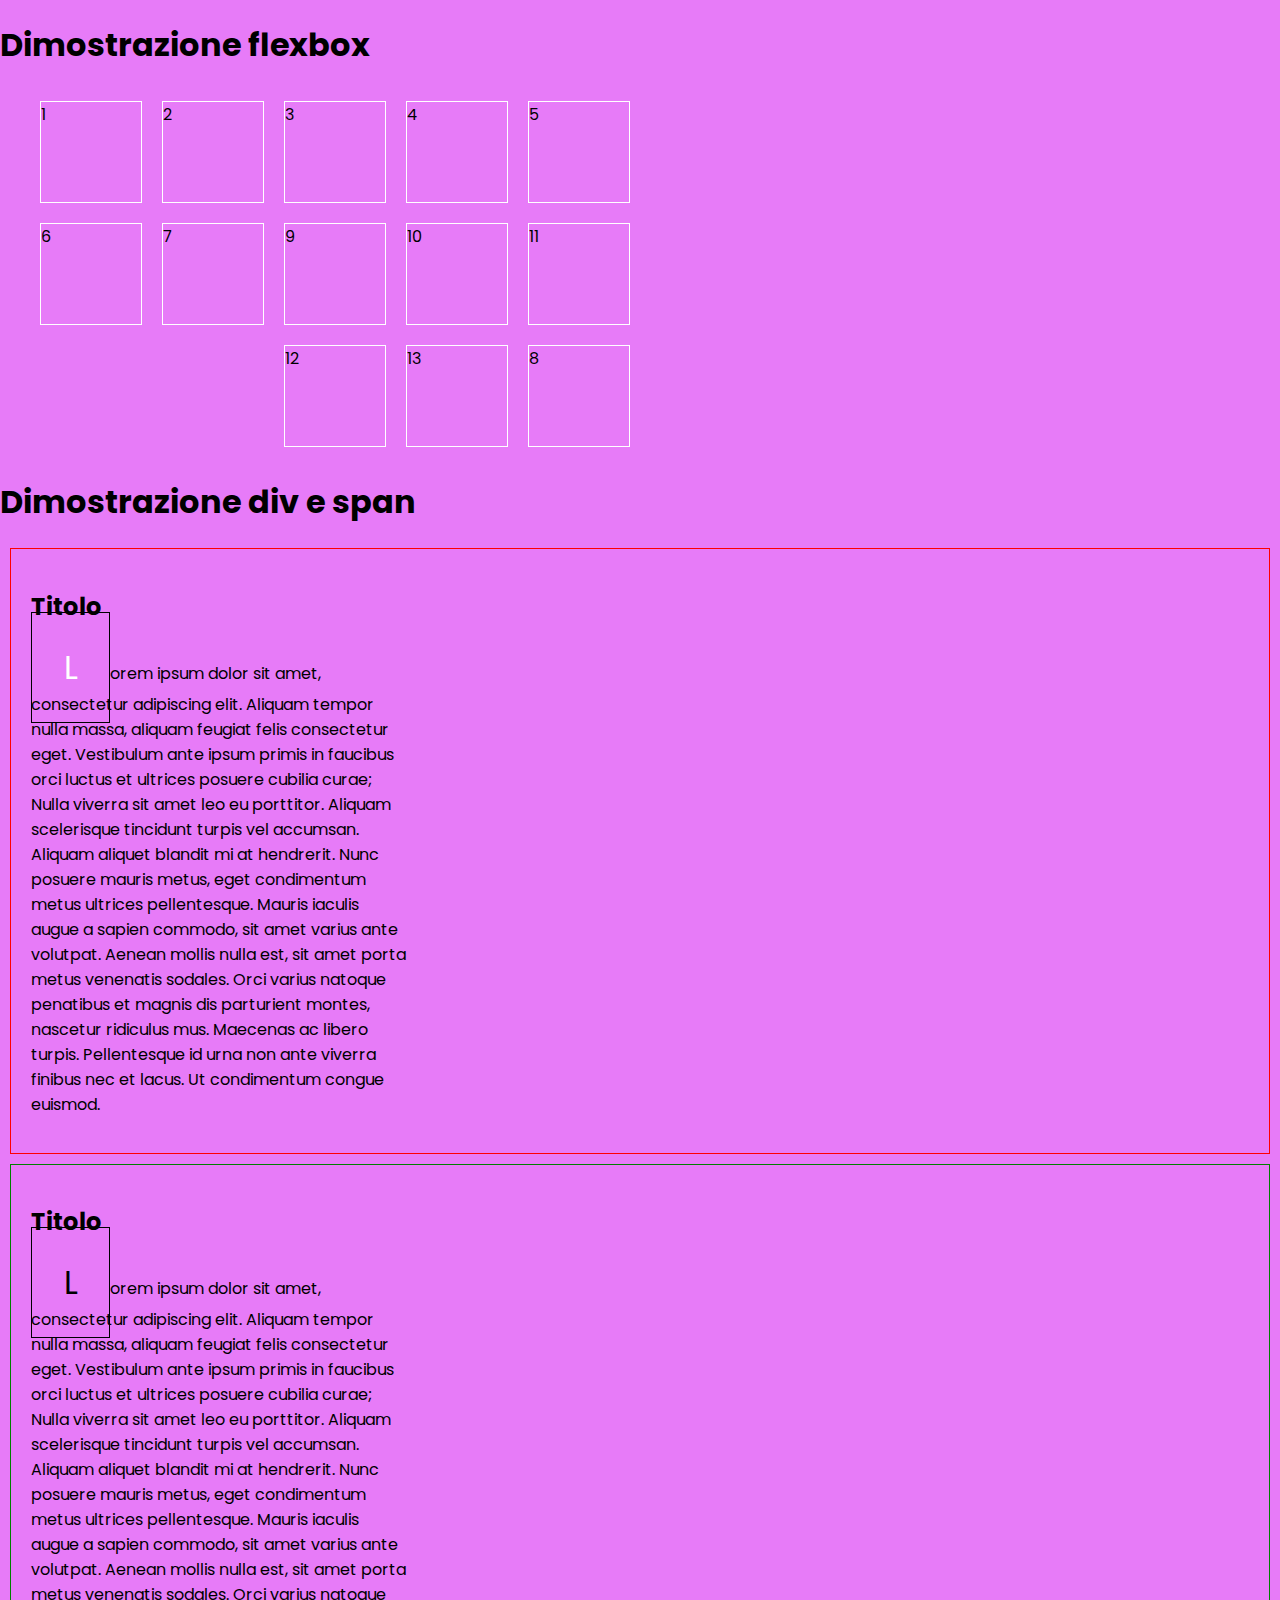
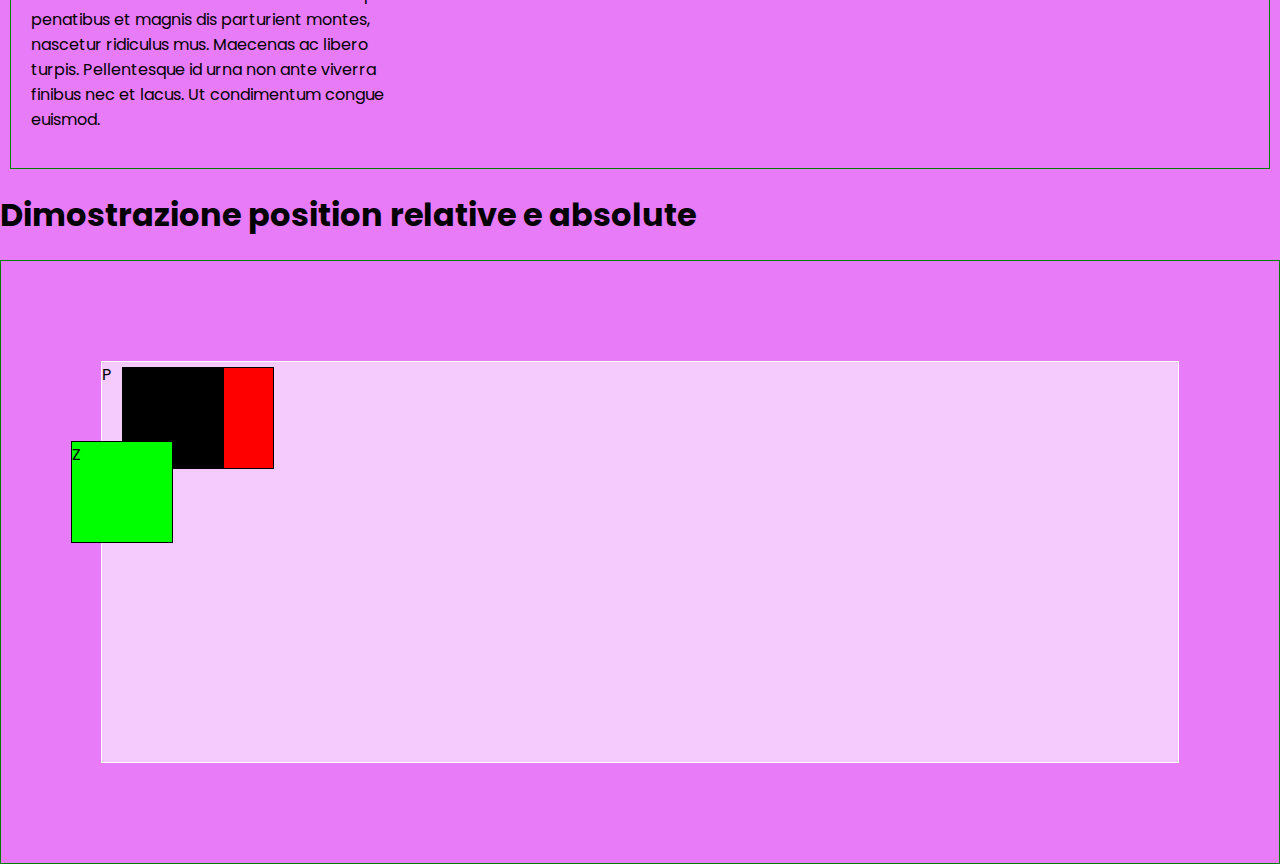
<file: dimostrazione-05/index.html>
<!DOCTYPE html>
<html>
<head>
  <title>Title of the document</title>
  <meta charset="UTF-8">
  <link rel="stylesheet" href="stile.css">  
</head>

<body>
  <div class="dim-flex">
    <h1>Dimostrazione flexbox</h1>
    <div class="nonno">
      <div class="padre padre1">1</div>
      <div class="padre padre2">2</div>
      <div class="padre padre3">3</div>
      <div class="padre padre4">4</div>
      <div class="padre padre5">5</div>
      <div class="padre padre6">6</div>
      <div class="padre padre7">7</div>
      <div class="padre padre8">8</div>
      <div class="padre padre9">9</div>
      <div class="padre padre10">10</div>
      <div class="padre padre11">11</div>
      <div class="padre padre12">12</div>
      <div class="padre padre13">13</div>
    </div>
  </div>
  
  <div class="dim-divspan">
    <h1>Dimostrazione div e span</h1>
    <div>
      <h2>Titolo</h2>
      <p><span class="capolettera capolettera-primo">L</span>orem ipsum dolor sit amet, consectetur adipiscing elit. Aliquam tempor nulla massa, aliquam feugiat felis consectetur eget. Vestibulum ante ipsum primis in faucibus orci luctus et ultrices posuere cubilia curae; Nulla viverra sit amet leo eu porttitor. Aliquam scelerisque tincidunt turpis vel accumsan. Aliquam aliquet blandit mi at hendrerit. Nunc posuere mauris metus, eget condimentum metus ultrices pellentesque. Mauris iaculis augue a sapien commodo, sit amet varius ante volutpat. Aenean mollis nulla est, sit amet porta metus venenatis sodales. Orci varius natoque penatibus et magnis dis parturient montes, nascetur ridiculus mus. Maecenas ac libero turpis. Pellentesque id urna non ante viverra finibus nec et lacus. Ut condimentum congue euismod.</p>
    </div>
    <div>
      <h2>Titolo</h2>
      <p><span class="capolettera capolettera-secondo">L</span>orem ipsum dolor sit amet, consectetur adipiscing elit. Aliquam tempor nulla massa, aliquam feugiat felis consectetur eget. Vestibulum ante ipsum primis in faucibus orci luctus et ultrices posuere cubilia curae; Nulla viverra sit amet leo eu porttitor. Aliquam scelerisque tincidunt turpis vel accumsan. Aliquam aliquet blandit mi at hendrerit. Nunc posuere mauris metus, eget condimentum metus ultrices pellentesque. Mauris iaculis augue a sapien commodo, sit amet varius ante volutpat. Aenean mollis nulla est, sit amet porta metus venenatis sodales. Orci varius natoque penatibus et magnis dis parturient montes, nascetur ridiculus mus. Maecenas ac libero turpis. Pellentesque id urna non ante viverra finibus nec et lacus. Ut condimentum congue euismod.</p>
    </div>
  </div>
  <div class="dim-position">
    <h1>Dimostrazione position relative e absolute</h1>
    <div class="nonno">
      <div class="figlio zio">Z</div>
      <div class="padre">
        P
        <div class="figlio">F</div>
        <div class="figlio figlio2">F</div>
      </div>
    </div>
  </div>
  

</body>

</html>
</file>
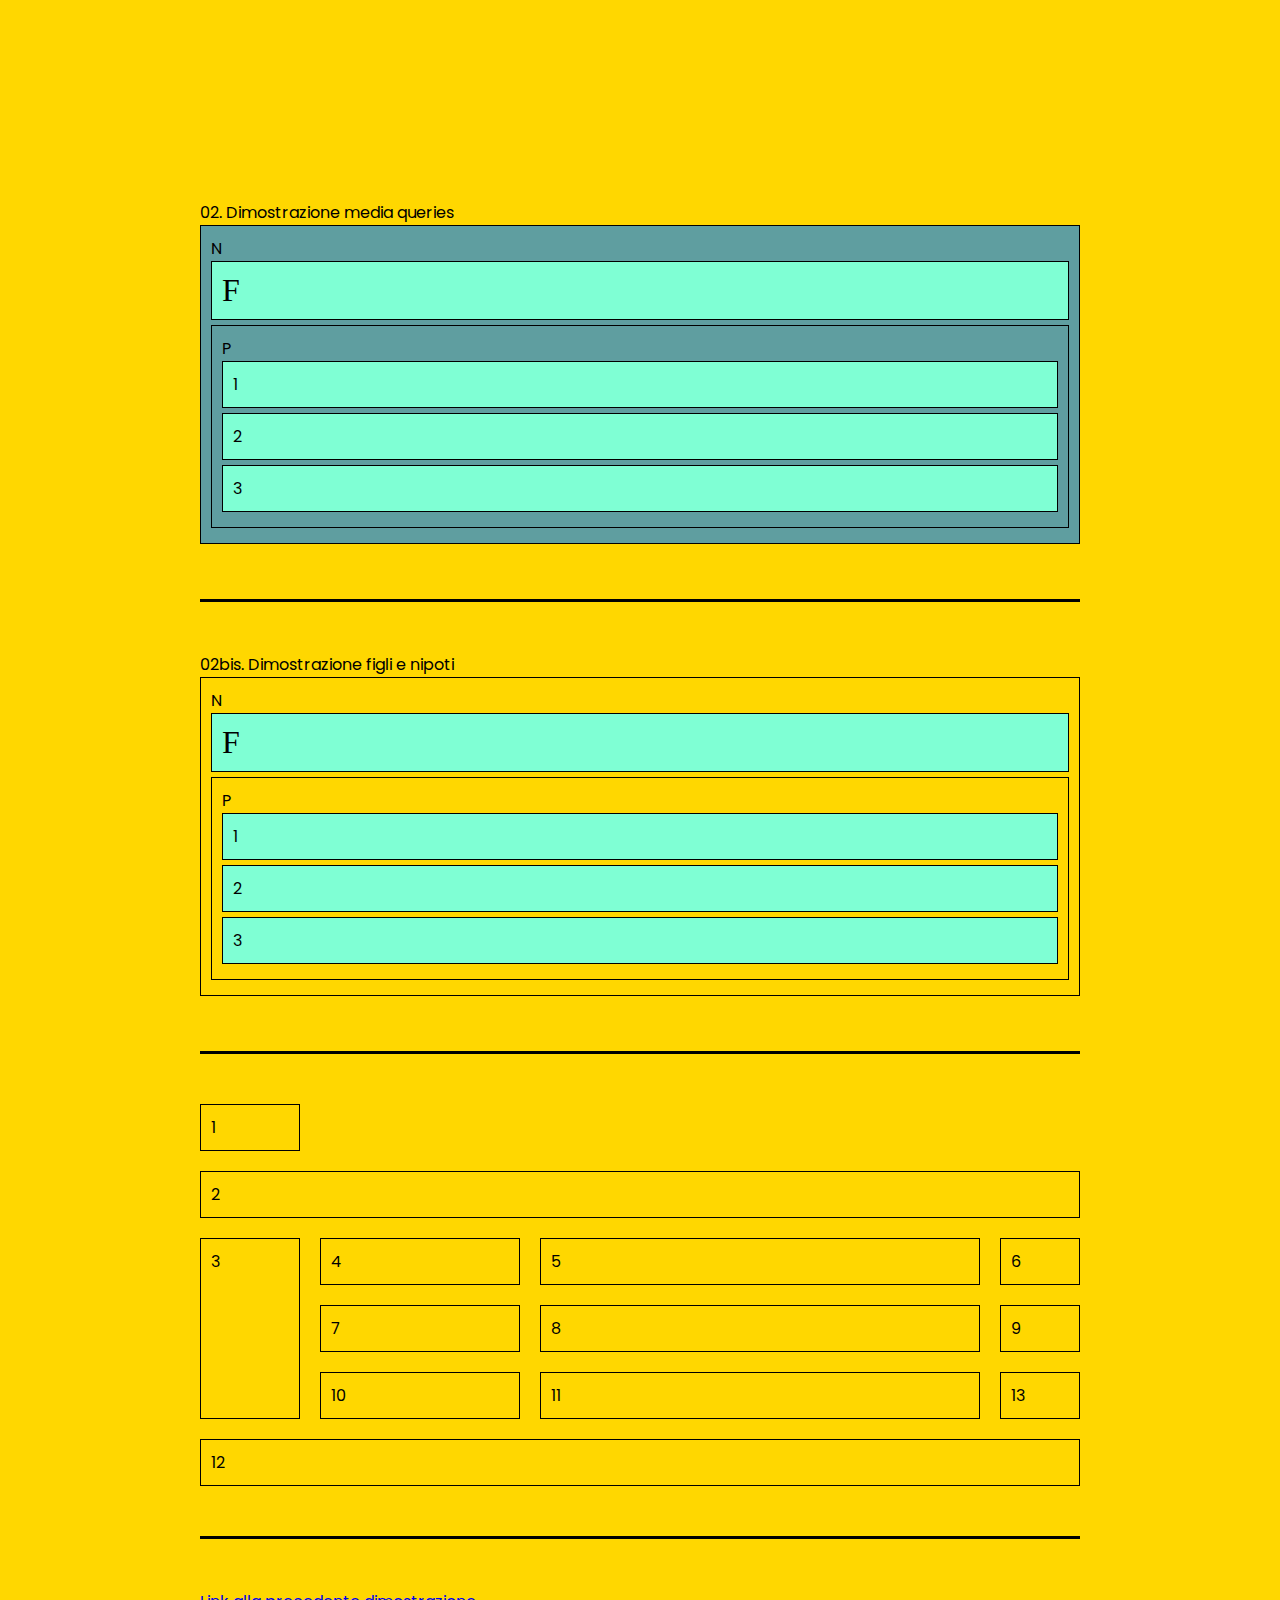
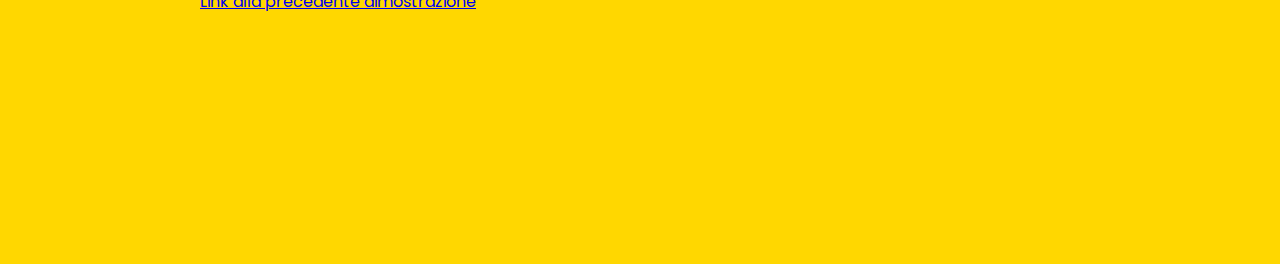
<file: dimostrazione-06/index.html>
<!DOCTYPE html>
<html>
<head>
  <title>Dimo06</title>
  <link rel="stylesheet" href="stile.css">
</head>

<body>
  <div class="sezione sezione02 sezione02bis">
    02. Dimostrazione media queries
    <div class="nonno">N
      <div class="figlia">F</div>      
      <div class="papa">P
        <div class="figlia">1</div>
        <div class="figlia">2</div>
        <div class="figlia">3</div>
      </div>
    </div>  
  </div>
  <div class="sezione sezione02bis">
    02bis. Dimostrazione figli e nipoti
    <div class="nonno">N
      <div class="figlia">F</div>      
      <div class="papa">P
        <div class="figlia">1</div>
        <div class="figlia">2</div>
        <div class="figlia">3</div>
      </div>
    </div>
  </div>  
  <div class="sezione sezione01">
    <div class="grid-container">
      <div class="grid-item grid-item1">1</div>
      <div class="grid-item grid-item2">2</div>
      <div class="grid-item grid-item3">3</div>
      <div class="grid-item">4</div>
      <div class="grid-item">5</div>
      <div class="grid-item">6</div>
      <div class="grid-item">7</div>
      <div class="grid-item">8</div>
      <div class="grid-item">9</div>
      <div class="grid-item">10</div>
      <div class="grid-item">11</div>
      <div class="grid-item grid-item12">12</div>
      <div class="grid-item grid-item13">13</div>
    </div>
  </div>
  <div class="sezione sezione00">
    <a href="../dimostrazione-05/index.html" target="_blank">Link alla precedente dimostrazione</a>
  </div>

  

</body>

</html>
</file>
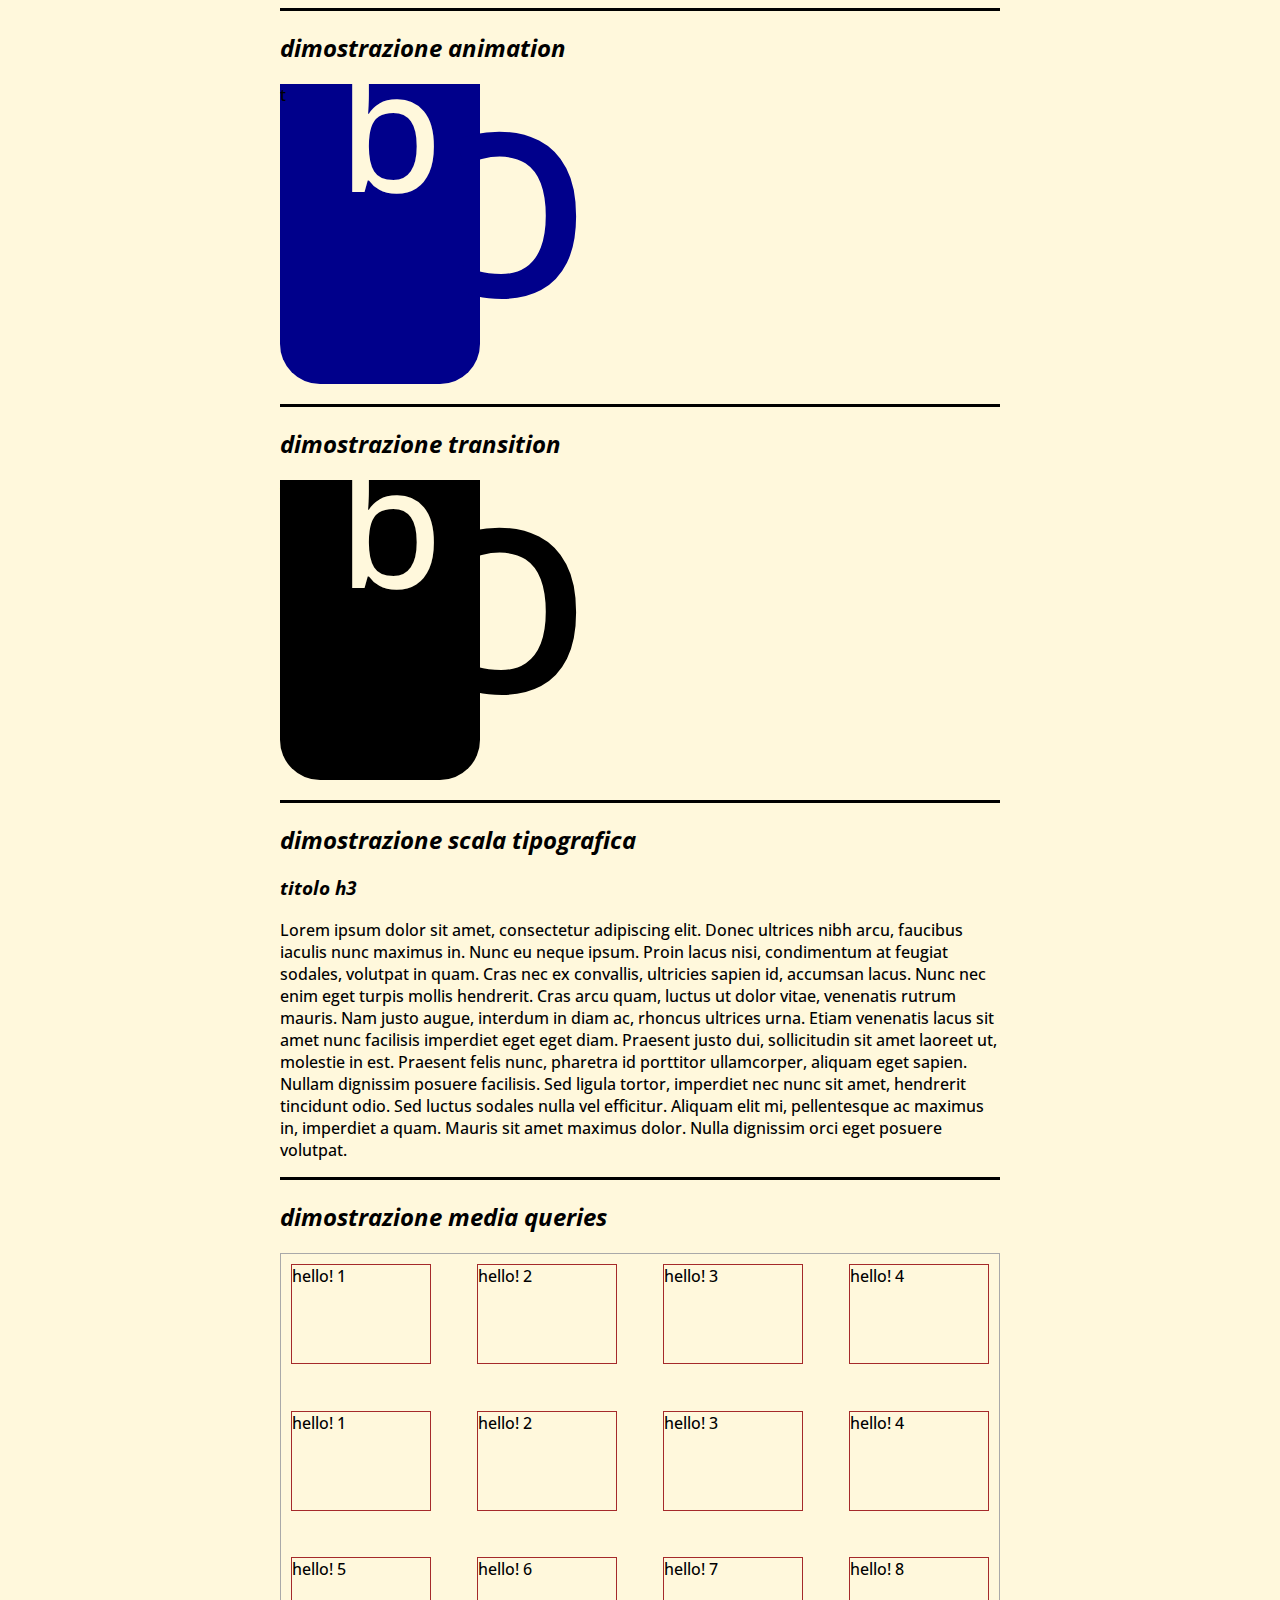
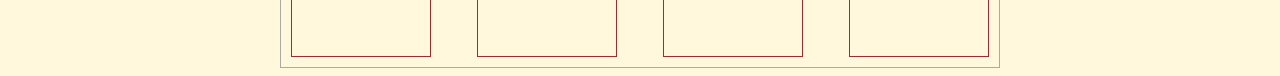
<file: dimostrazione-07/index.html>
<!DOCTYPE HTML>
<html>
<head>
  
<meta charset="utf-8">
<title>Basic Page Structure</title>
    <link rel="stylesheet" href="stile.css">
</head>
<body>

    <section class="sezioni sezione02 sezione03">
    <h2>
      dimostrazione animation
    </h2>
    <div class="contenitore contenitore2">
      <div class="oggetto">
        <div class="bustina">b</div>        
        <div class="tazza">t</div>
        <div class="maniglia">c</div>
      </div>
    </div>
  </section>

  
  <section class="sezioni sezione02">
    <h2>
      dimostrazione transition
    </h2>
    <div class="contenitore">
      <div class="oggetto">
        <div class="bustina">b</div>        
        <div class="tazza">t</div>
        <div class="maniglia">c</div>
      </div>
    </div>
  </section>

  
  <section class="sezioni sezione01">
    <h2>
      dimostrazione scala tipografica
    </h2>
    <h3>titolo h3</h3>
    <p>Lorem ipsum dolor sit amet, consectetur adipiscing elit. Donec ultrices nibh arcu, faucibus iaculis nunc maximus in. Nunc eu neque ipsum. Proin lacus nisi, condimentum at feugiat sodales, volutpat in quam. Cras nec ex convallis, ultricies sapien id, accumsan lacus. Nunc nec enim eget turpis mollis hendrerit. Cras arcu quam, luctus ut dolor vitae, venenatis rutrum mauris. Nam justo augue, interdum in diam ac, rhoncus ultrices urna. Etiam venenatis lacus sit amet nunc facilisis imperdiet eget eget diam. Praesent justo dui, sollicitudin sit amet laoreet ut, molestie in est. Praesent felis nunc, pharetra id porttitor ullamcorper, aliquam eget sapien. Nullam dignissim posuere facilisis. Sed ligula tortor, imperdiet nec nunc sit amet, hendrerit tincidunt odio. Sed luctus sodales nulla vel efficitur. Aliquam elit mi, pellentesque ac maximus in, imperdiet a quam. Mauris sit amet maximus dolor. Nulla dignissim orci eget posuere volutpat.</p>
  </section>

  <section class="sezioni sezione00">
    <h2>
      dimostrazione media queries
    </h2>
    <div class="griglia">
      <div class="scatolo">hello! 1</div>
      <div class="scatolo">hello! 2</div>
      <div class="scatolo">hello! 3</div>
      <div class="scatolo">hello! 4</div>
      <div class="scatolo">hello! 1</div>
      <div class="scatolo">hello! 2</div>
      <div class="scatolo">hello! 3</div>
      <div class="scatolo">hello! 4</div>
      <div class="scatolo">hello! 5</div>
      <div class="scatolo">hello! 6</div>
      <div class="scatolo">hello! 7</div>
      <div class="scatolo">hello! 8</div>
    </div>
  </section>
</body>
</html>
</file>
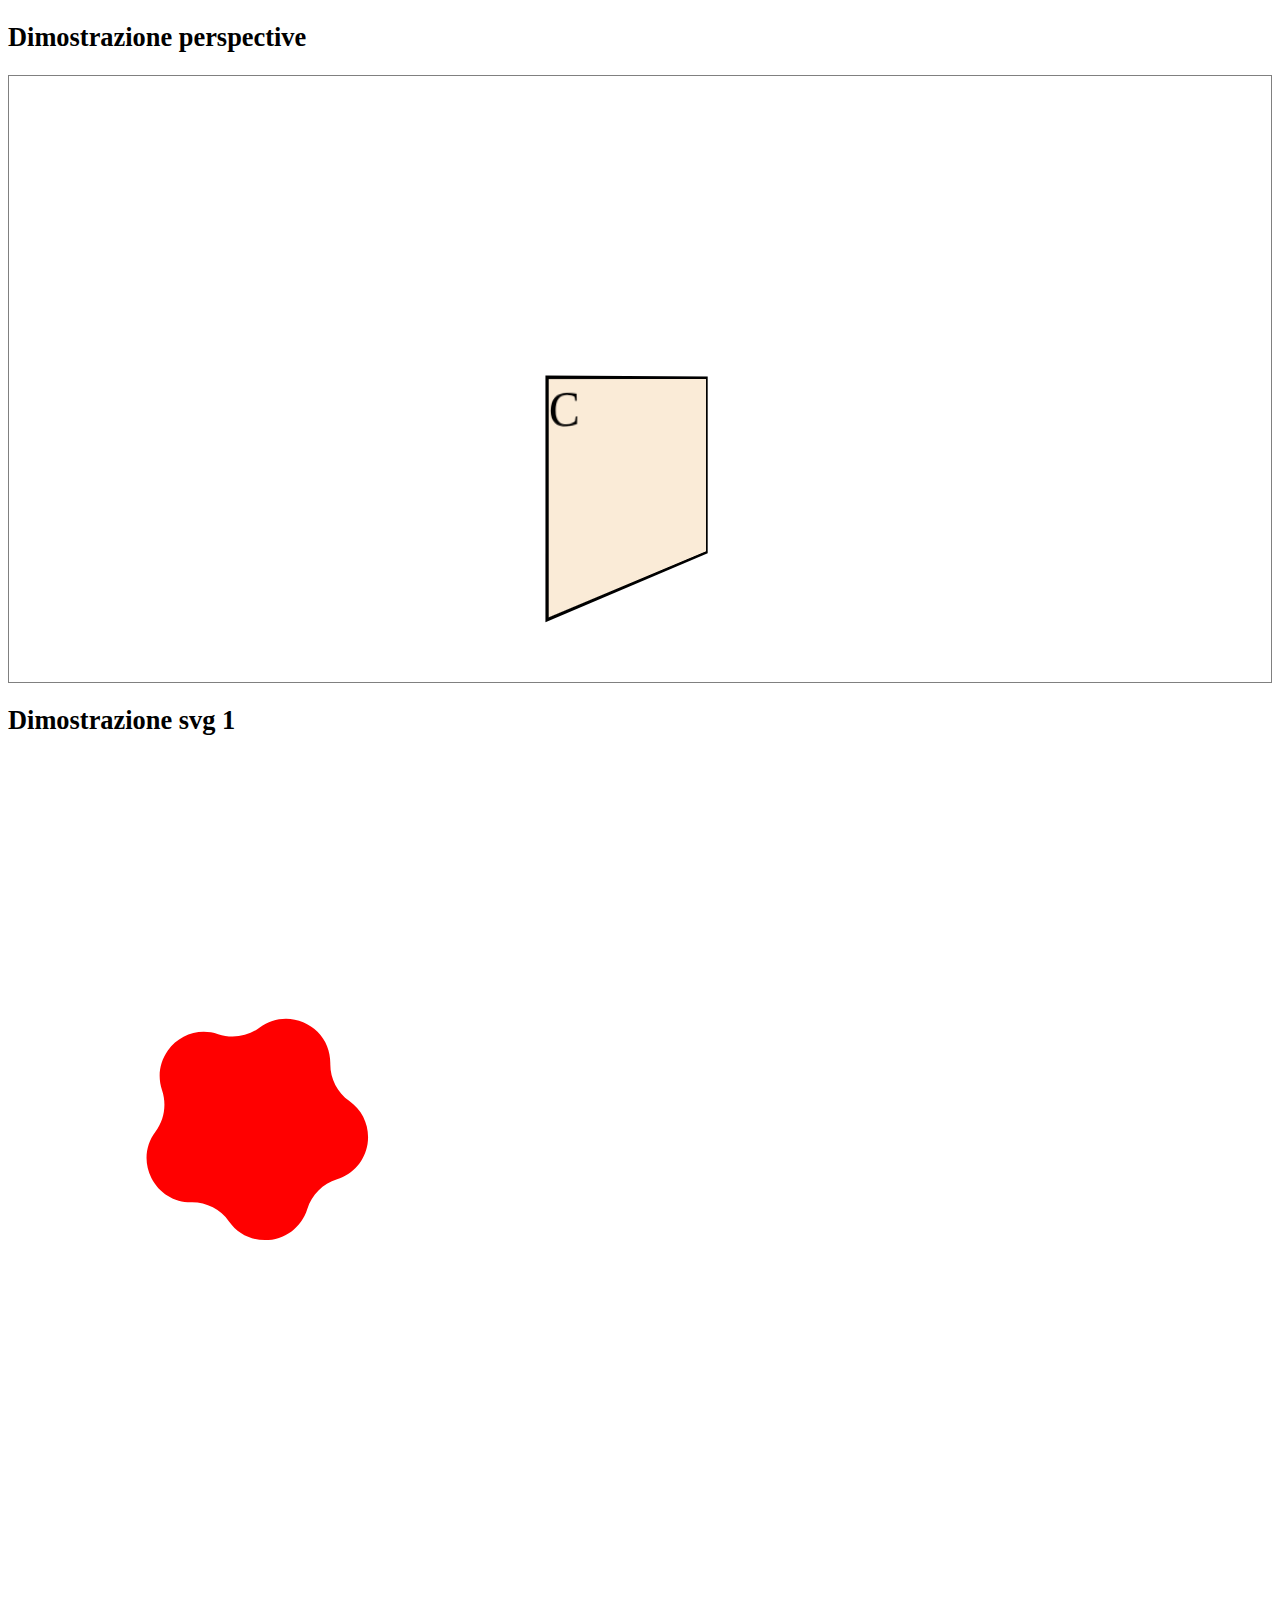
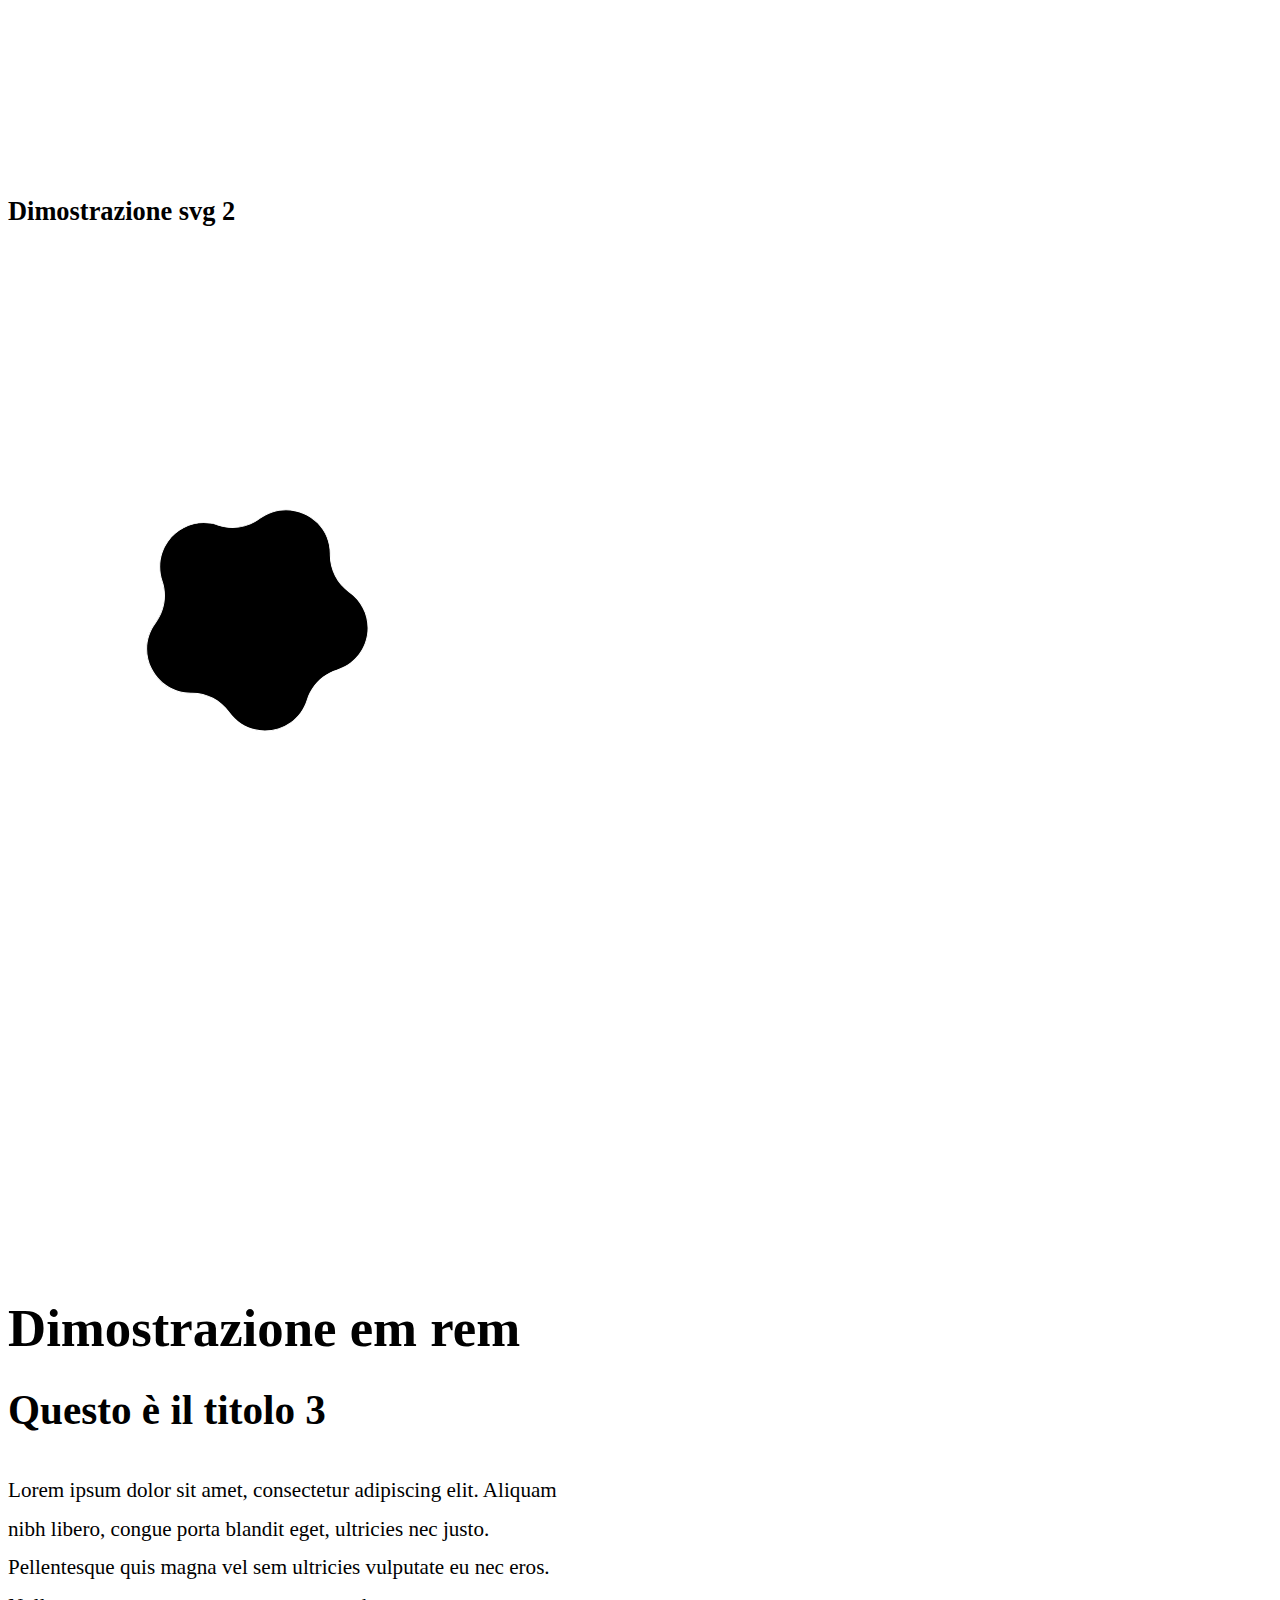
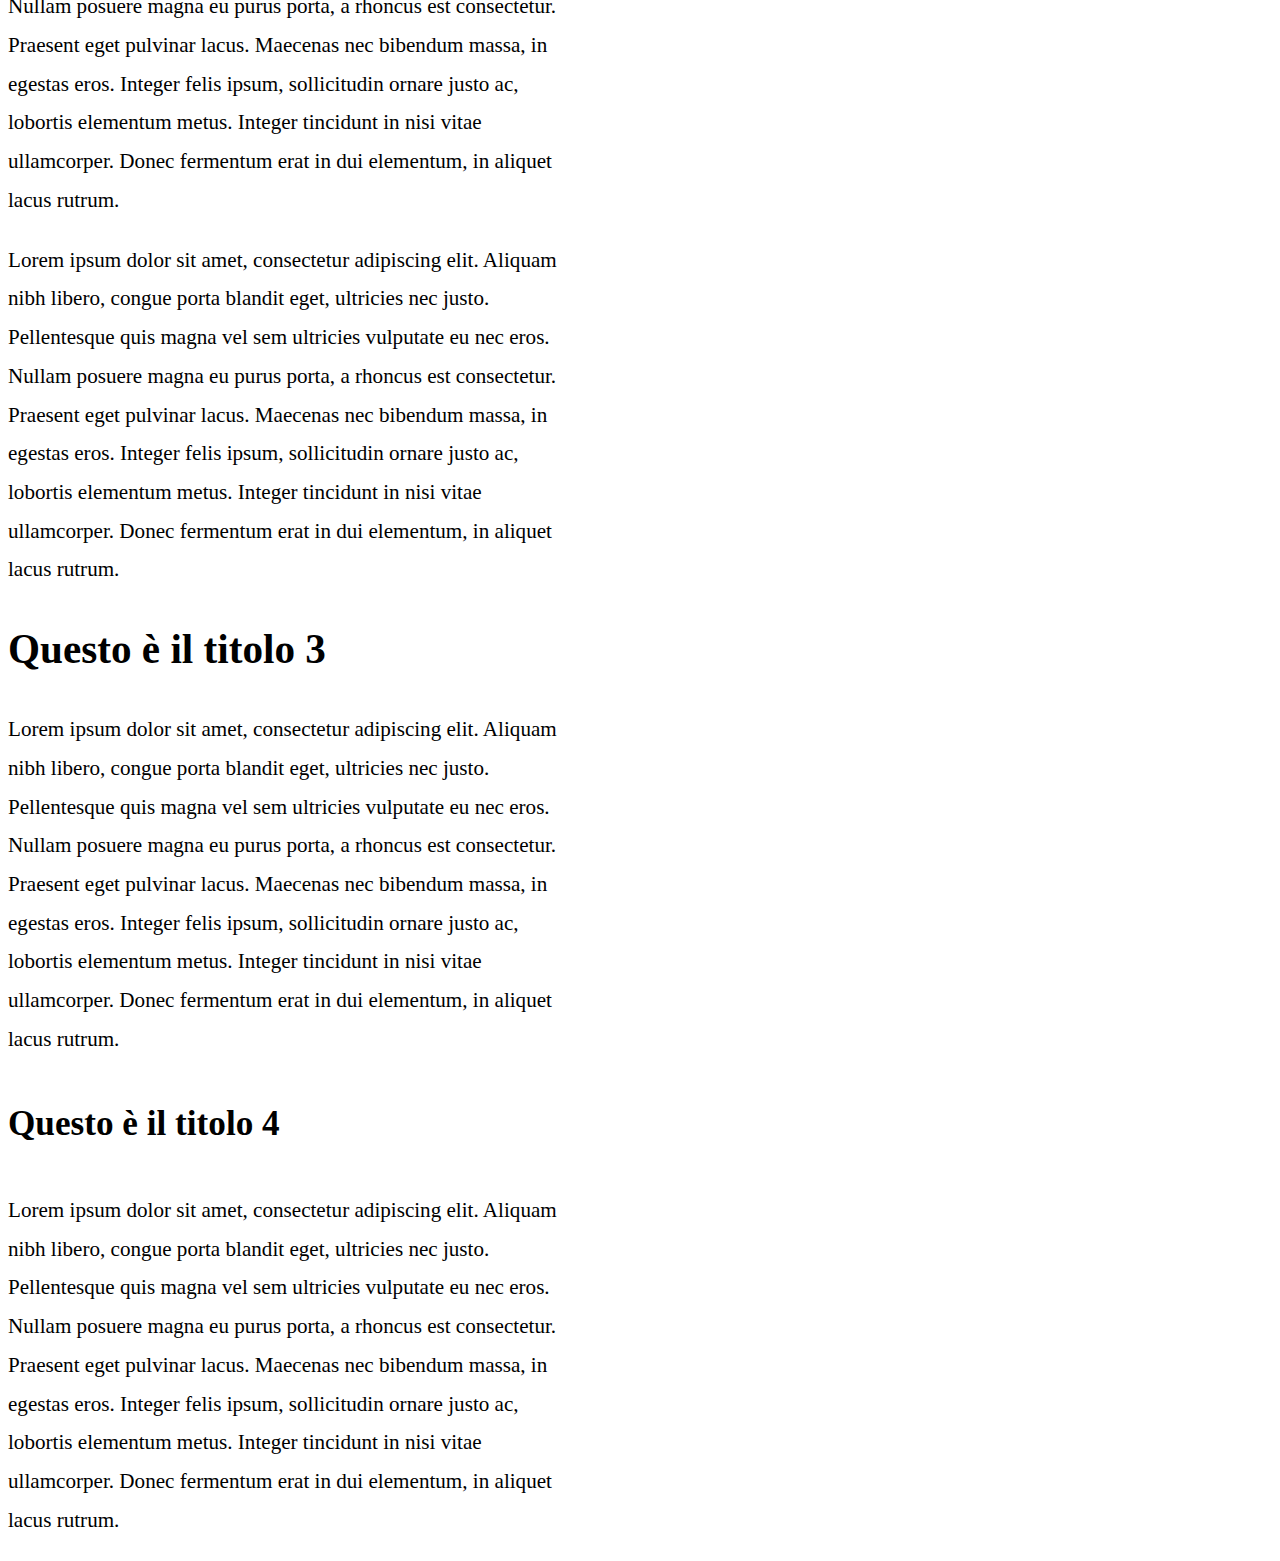
<file: dimostrazione-08/index.html>
<!DOCTYPE html>
  <html lang="en">

  <head>
    <title>Page Title</title>
    <link rel="stylesheet" href="stile.css">


  </head>

  <body>

    <section class="persp">
      <h2>Dimostrazione perspective</h2>
      <div class="padre">
        <div class="figlio">C</div>
      </div>
    </section>

    <section class="svg">
      <h2>Dimostrazione svg 1</h2>
      <!-- Generator: Adobe Illustrator 27.5.0, SVG Export Plug-In . SVG Version: 6.00 Build 0)  -->
      <svg version="1.2" baseProfile="tiny" id="Layer_1" xmlns="http://www.w3.org/2000/svg" xmlns:xlink="http://www.w3.org/1999/xlink" x="0px" y="0px" viewBox="0 0 1280 1024" overflow="visible" xml:space="preserve">
        <g>
          <path class="stella" d="M260.2,488.2c-14.6,0-27.9-6.9-36.4-18.9c-8.6-12.1-22.5-19.3-37.4-19.3l-1.2,0c-17,0-32.3-9.5-40-24.7
            c-7.8-15.5-6.2-33,4.1-46.8c9-12.1,11.5-27.8,6.7-42.1c-4.7-13.8-2.5-28.5,5.9-40.3c8.5-11.8,22-18.9,36.3-18.9
            c4.9,0,9.8,0.8,14.6,2.5c4.7,1.6,9.7,2.4,14.7,2.4c9.8,0,19.5-3.2,27.4-9.1c7.9-5.9,17.1-9,26.6-9c12,0,23.7,4.9,32.2,13.5
            c8.3,8.4,12.8,19.8,12.7,31.9c-0.2,15.1,7,29.2,19.3,37.9c14,9.9,21,26.6,18.4,43.5c-2.7,16.9-14.5,30.6-30.9,35.7
            c-14.4,4.5-25.6,15.7-30.1,30.1C297.2,475.6,280,488.2,260.2,488.2z" />
        </g>
      </svg>
    </section>

    <section class="svg2">
      <h2>Dimostrazione svg 2</h2>
      <img src="test.svg">
    </section>

    <section class="rem">
      <h2>Dimostrazione em rem</h2>
      <h3>Questo è il titolo 3</h3>
      <p>Lorem ipsum dolor sit amet, consectetur adipiscing elit. Aliquam nibh libero, congue porta blandit eget, ultricies nec justo. Pellentesque quis magna vel sem ultricies vulputate eu nec eros. Nullam posuere magna eu purus porta, a rhoncus est consectetur. Praesent eget pulvinar lacus. Maecenas nec bibendum massa, in egestas eros. Integer felis ipsum, sollicitudin ornare justo ac, lobortis elementum metus. Integer tincidunt in nisi vitae ullamcorper. Donec fermentum erat in dui elementum, in aliquet lacus rutrum.</p>
      <p class="p2">Lorem ipsum dolor sit amet, consectetur adipiscing elit. Aliquam nibh libero, congue porta blandit eget, ultricies nec justo. Pellentesque quis magna vel sem ultricies vulputate eu nec eros. Nullam posuere magna eu purus porta, a rhoncus est consectetur. Praesent eget pulvinar lacus. Maecenas nec bibendum massa, in egestas eros. Integer felis ipsum, sollicitudin ornare justo ac, lobortis elementum metus. Integer tincidunt in nisi vitae ullamcorper. Donec fermentum erat in dui elementum, in aliquet lacus rutrum.</p>
      <h3>Questo è il titolo 3</h3>
      <p>Lorem ipsum dolor sit amet, consectetur adipiscing elit. Aliquam nibh libero, congue porta blandit eget, ultricies nec justo. Pellentesque quis magna vel sem ultricies vulputate eu nec eros. Nullam posuere magna eu purus porta, a rhoncus est consectetur. Praesent eget pulvinar lacus. Maecenas nec bibendum massa, in egestas eros. Integer felis ipsum, sollicitudin ornare justo ac, lobortis elementum metus. Integer tincidunt in nisi vitae ullamcorper. Donec fermentum erat in dui elementum, in aliquet lacus rutrum.</p>
      <h4>Questo è il titolo 4</h4>
      <p class="p2">Lorem ipsum dolor sit amet, consectetur adipiscing elit. Aliquam nibh libero, congue porta blandit eget, ultricies nec justo. Pellentesque quis magna vel sem ultricies vulputate eu nec eros. Nullam posuere magna eu purus porta, a rhoncus est consectetur. Praesent eget pulvinar lacus. Maecenas nec bibendum massa, in egestas eros. Integer felis ipsum, sollicitudin ornare justo ac, lobortis elementum metus. Integer tincidunt in nisi vitae ullamcorper. Donec fermentum erat in dui elementum, in aliquet lacus rutrum.</p>      
      
    </section>



  </body>

  </html>
</file>
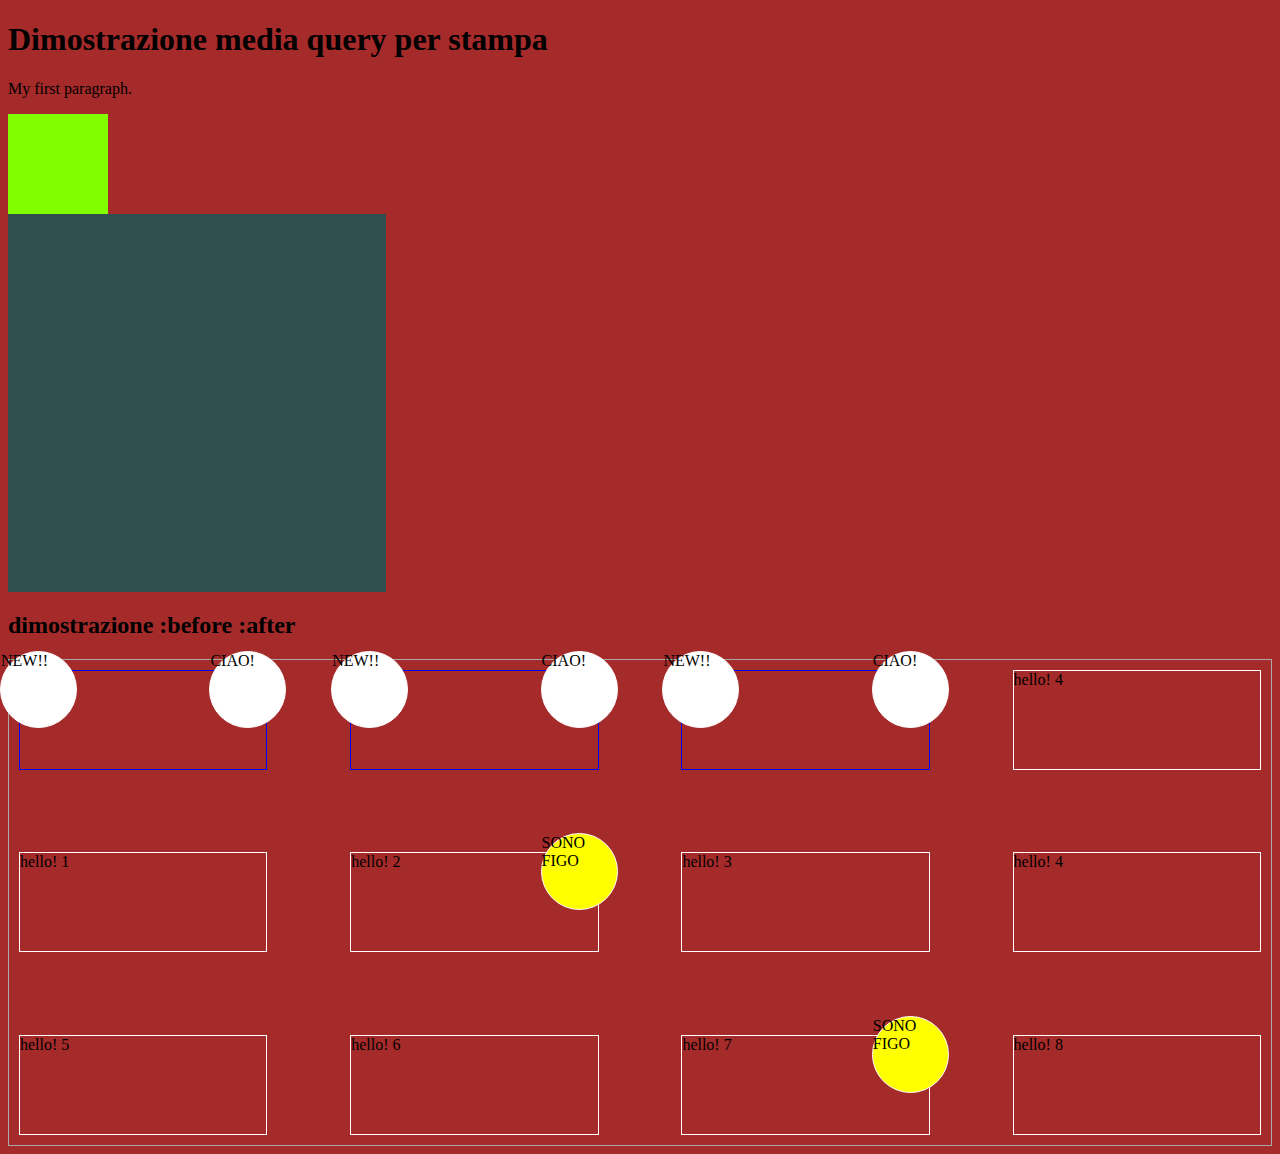
<file: dimostrazione-09/index.html>
<!DOCTYPE html>
<html>

<head>
  <title>Page Title</title>
  <link rel="stylesheet" href="stile.css">

</head>


<body>
  <section>
    <h1>Dimostrazione media query per stampa</h1>
    <p>My first paragraph.</p>
    <div class="caromio">&nbsp;</div>
    <div class="tesoromio">&nbsp;</div>
  </section>
  
  <section class="sezioni sezione00">
    <h2>
      dimostrazione :before :after
    </h2>
    <div class="griglia">
      <div class="scatolo">hello! 1</div>
      <div class="scatolo">hello! 2</div>
      <div class="scatolo">hello! 3</div>
      <div class="scatolo">hello! 4</div>
      <div class="scatolo">hello! 1</div>
      <div class="scatolo figo">hello! 2</div>
      <div class="scatolo">hello! 3</div>
      <div class="scatolo">hello! 4</div>
      <div class="scatolo">hello! 5</div>
      <div class="scatolo">hello! 6</div>
      <div class="scatolo figo">hello! 7</div>
      <div class="scatolo">hello! 8</div>
    </div>
  </section>

</body>

</html>
</file>
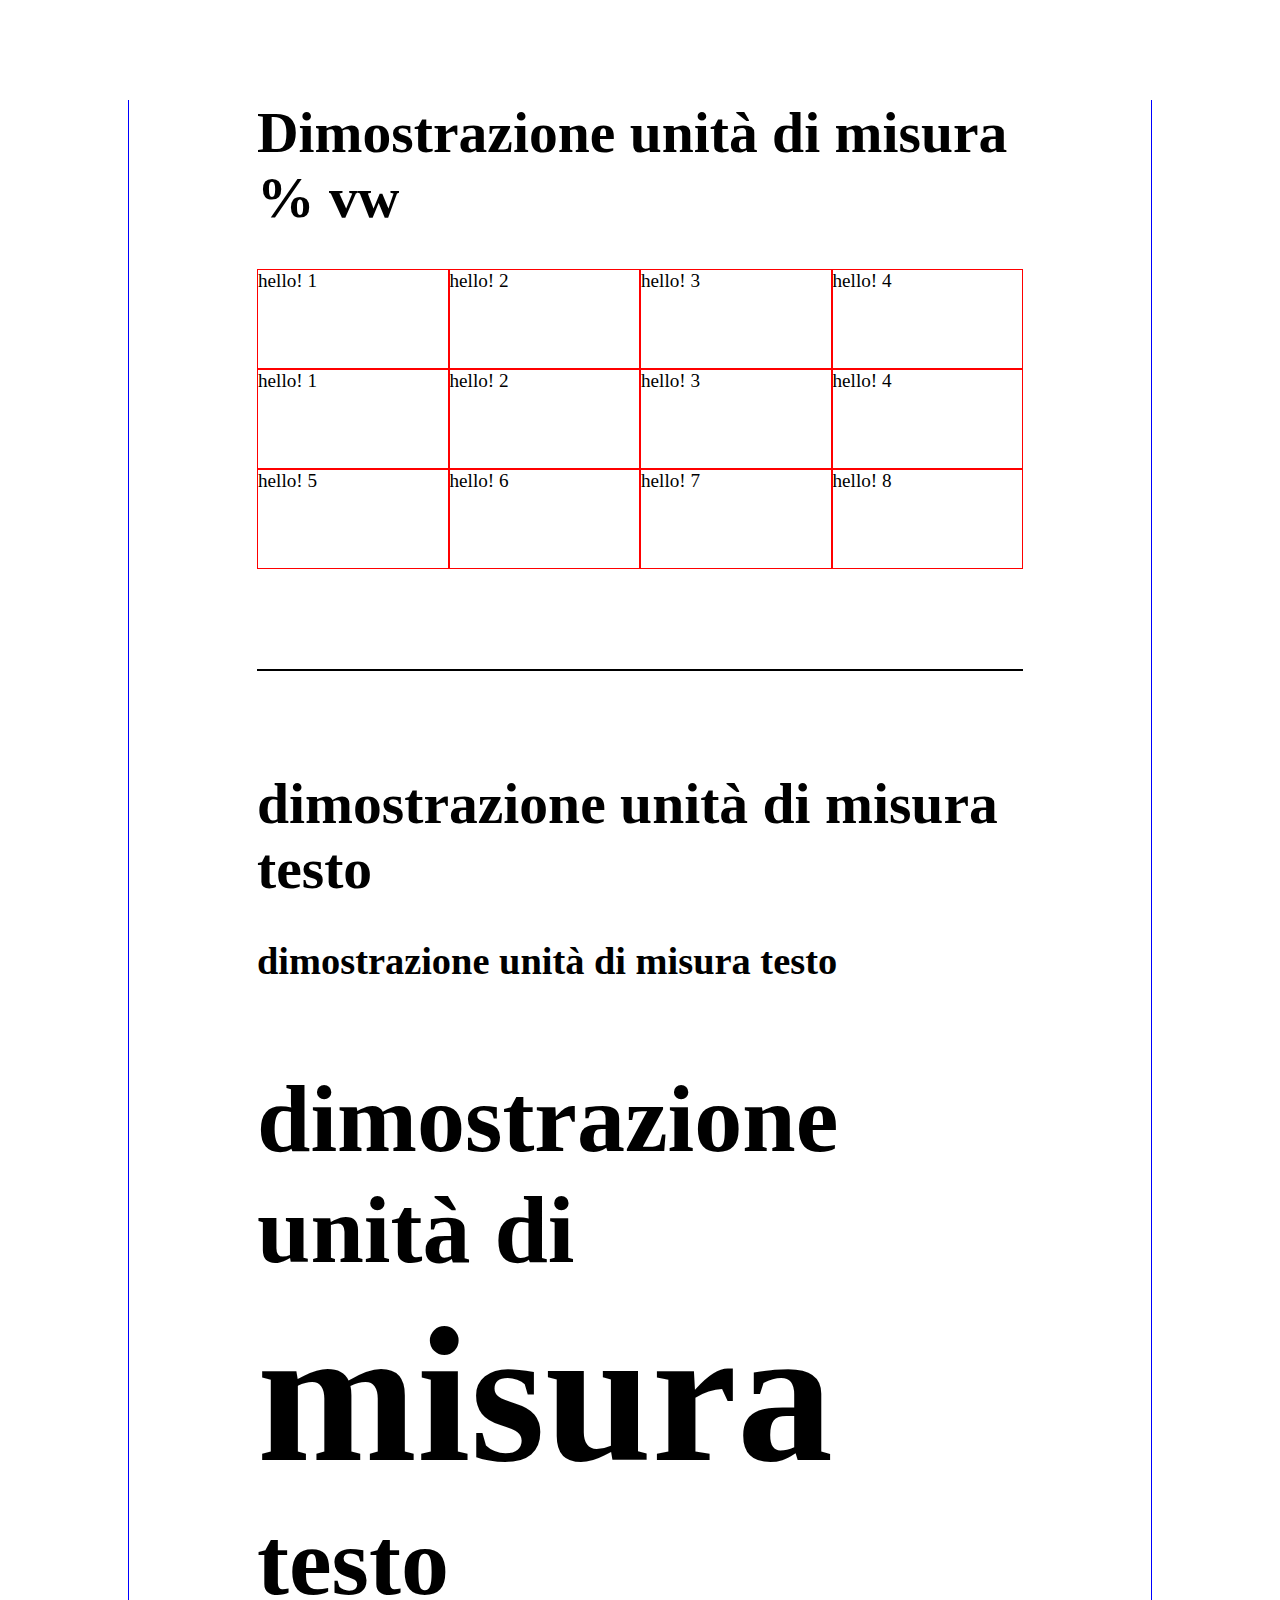
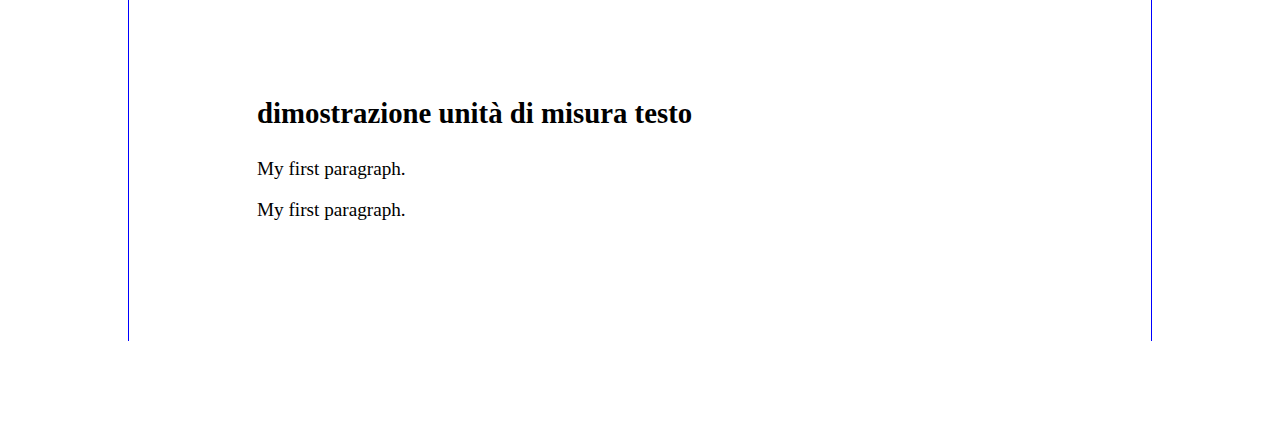
<file: dimostrazione-10/index.html>
<!DOCTYPE html>
<html>

<head>
  <title>Page Title</title>
  <link rel="stylesheet" href="stile.css">

</head>


<body>
  <header></header>
  <main>
    <section class="dim-1">
      <h1>Dimostrazione unità di misura % vw</h1>
      <div class="griglia">
        <div class="scatolo">hello! 1</div>
        <div class="scatolo">hello! 2</div>
        <div class="scatolo">hello! 3</div>
        <div class="scatolo">hello! 4</div>
        <div class="scatolo">hello! 1</div>
        <div class="scatolo figo">hello! 2</div>
        <div class="scatolo">hello! 3</div>
        <div class="scatolo">hello! 4</div>
        <div class="scatolo">hello! 5</div>
        <div class="scatolo">hello! 6</div>
        <div class="scatolo figo">hello! 7</div>
        <div class="scatolo">hello! 8</div>
      </div>    
    </section>

    
    <section class="dim-2">
      <h1>
        dimostrazione unità di misura testo
      </h1>
      <h2>
        dimostrazione unità di misura testo
      </h2>
      <h2 class="strillo">
        dimostrazione unità di <div class="enorme">misura</div> testo
      </h2>
      <h3>
        dimostrazione unità di misura testo
      </h3>
      <p class="leader">My first paragraph.</p>
      <p>My first paragraph.</p>
      
    </section>
    
  </main>
  


</body>

</html>
</file>
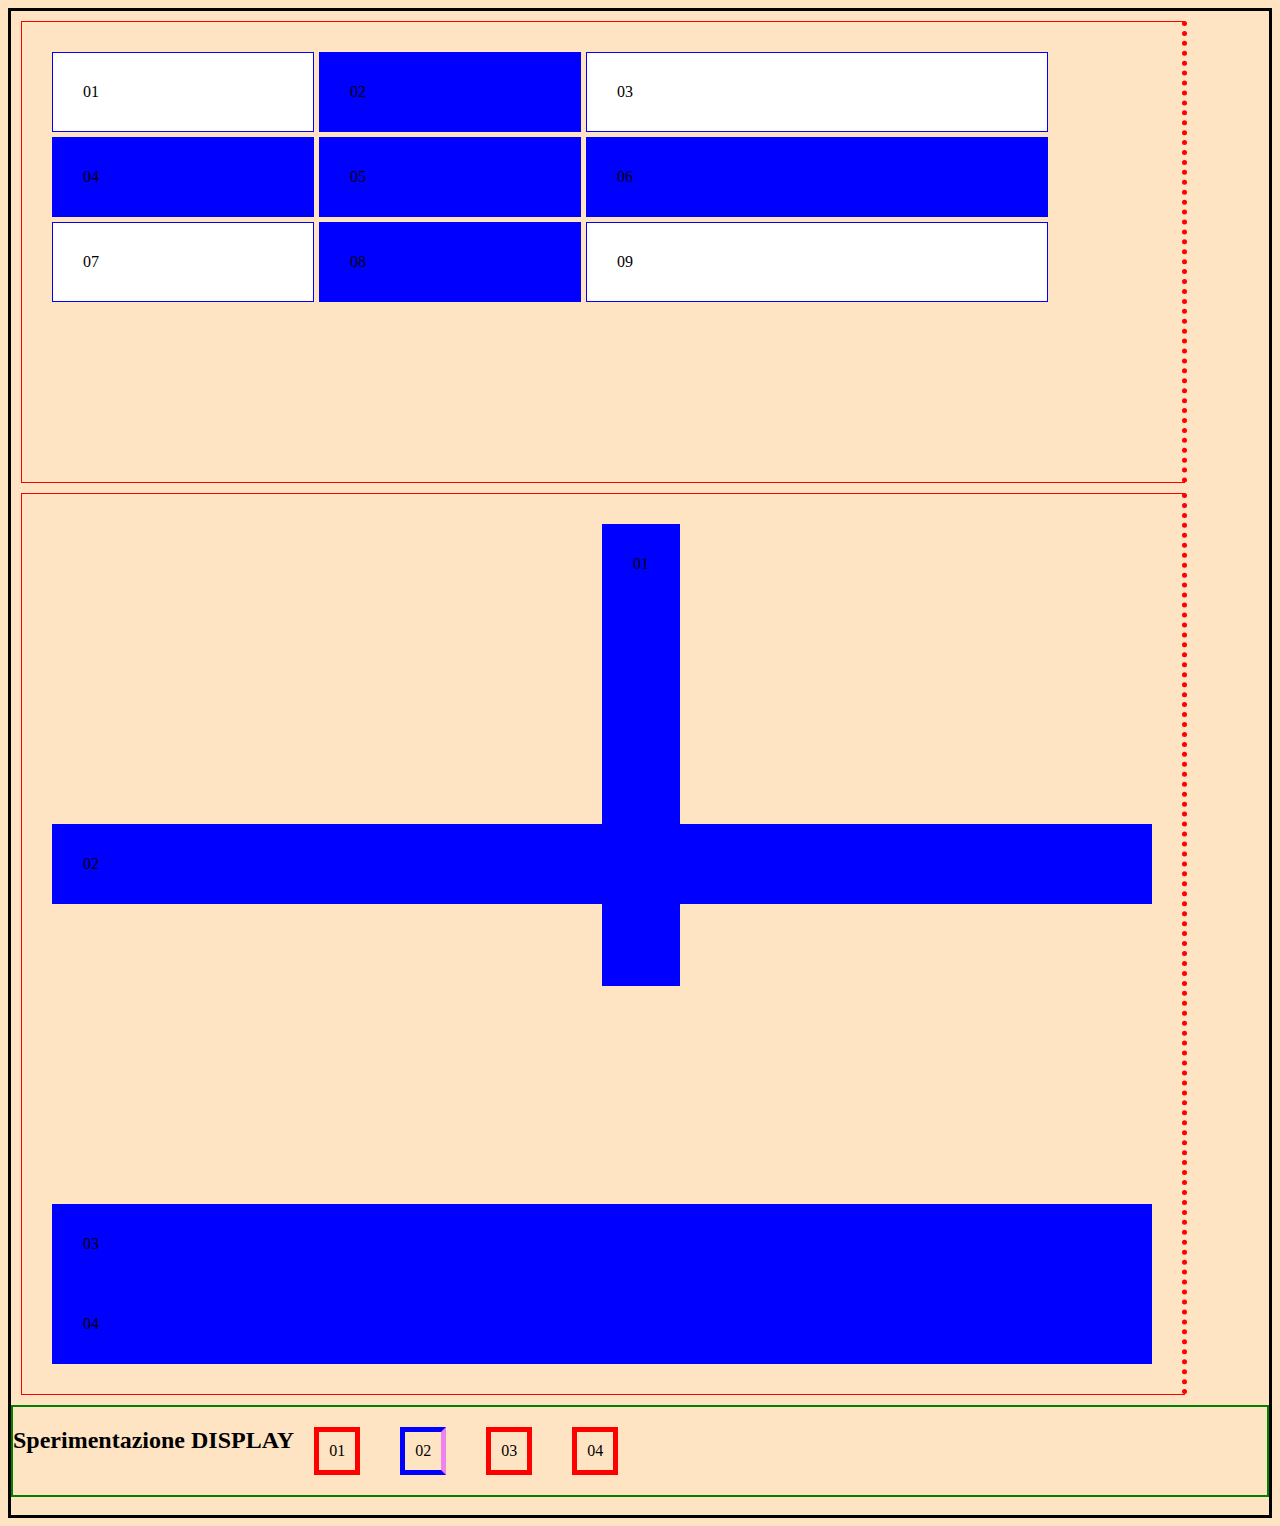
<file: es-01/index.html>
<!DOCTYPE html>
<html>
<head>
  <title>Finlandia</title>
  <link href="stile.css" rel="stylesheet">
</head>

<body>
  <div class="wrapper wrapper02">
    <div class="flag flag01">01</div>
    <div class="flag flag02">02</div>
    <div class="flag flag03">03</div>
    <div class="flag flag04">04</div>
    <div class="flag flag05">05</div>
    <div class="flag flag06">06</div>
    <div class="flag flag07">07</div>
    <div class="flag flag08">08</div>
    <div class="flag flag09">09</div>
  </div>

  <div class="wrapper wrapper01">
    <div class="flag flag01">01</div>
    <div class="flag flag02">02</div>
    <div class="flag flag03">03</div>
    <div class="flag flag04">04</div>
  </div>

  <div class="float-wrapper">
    <h2>Sperimentazione DISPLAY</h2>
    <div class="float float01">01</div>
    <div class="float float02">02</div>
    <div class="float float03">03</div>
    <div class="float float04">04</div>
  </div>

  <div>&nbsp;</div>

</body>

</html>
</file>
<file: dimostrazione-05/stile.css>
@import url('https://fonts.googleapis.com/css2?family=Poppins:wght@900&display=swap');
body {
  background-color: #E77BF8;
  margin: 0;
/*  display: flex;*/
  font-family: 'Poppins', sans-serif;  
}
.dim-divspan p {
  max-width: 375px;
}
.dim-divspan div {
  border: 1px solid white;
  margin: 10px;
  padding: 20px;
}
.dim-divspan div:first-child {
  border-color: black;
}
.dim-divspan div:last-child {
  border-color: green;  
}
.dim-divspan div:nth-child(1) {
  border-color: green;
}
.dim-divspan div:nth-child(2n) {
  border-color: red;
}
.dim-divspan .capolettera {
  font-size: 2em;
  border: 1px solid black;
  padding: 1em;
/*  margin-bottom: 1em;*/
}
.dim-divspan .capolettera-primo {color: white;}

.dim-position {
  
}
.dim-position .padre {
  position: relative;
  border: 1px solid white;
  background-color: rgba(255,255,255,0.6);
  margin: 100px;
  height: 400px;
}
.dim-position .figlio {
  position: absolute;
  left: 20px;
  top: 5px;
  border: 1px solid black;
  background-color: rgba(0,0,0);
  width: 100px;
  height: 100px;
  z-index: 2;
}
.dim-position .figlio2 {
  left: 70px;
  background-color: rgba(255,0,0);
  z-index: 1;
  
}
.dim-position .nonno {
  position: relative;
  border: 1px solid green;
}
.dim-position .zio {
  left: 70px;
  background-color: rgba(0,255,0);
  top: 180px;
  z-index: 3;
}
.dim-flex .nonno {
  display: flex;
  flex-direction: row;
  flex-wrap: wrap;
  justify-content: flex-end;
  width: 50vw;
/*
  align-items: flex-end;
  border: 1px solid red;
  height: 800px;
*/
}
.dim-flex .padre {
  border: 1px solid white;
  margin: 10px;
  width: 100px;
  height: 100px;
  
}
.dim-flex .padre2 {
/*  flex-basis: 200px;*/
/*  flex-grow: 2;*/
}
.dim-flex .padre8 {
/*  flex-shrink: 3;*/
  order: 20;
}
</file>
<file: dimostrazione-06/stile.css>
@import url('https://fonts.googleapis.com/css2?family=Poppins:wght@900&display=swap');

body {
  background-color: gold;
  margin: 0;
  padding: 0;
  padding: 200px;
  font-family: 'Poppins', sans-serif;
}
.sezione01 .grid-item {
  border: 1px solid black;
  padding: 10px;
/*  width: 10vw;*/
/*  width: 10%;*/
  box-sizing: border-box;
}

.sezione01 .grid-container {
  display: grid;
  grid-template-columns: 100px 200px 50% auto;
  grid-gap: 20px;
}

.grid-item2 {
  grid-column-start: 1;
  grid-column-end: 5;
}
.grid-item12 {
  grid-column-start: 1;
  grid-column-end: 5;
  order: 12;
}
.grid-item3 {
  grid-row-start: 3;
  grid-row-end: 6;  
}
.grid-item13 {
  order: 11;
}
.sezione + .sezione {
  border-top: 3px solid black;
  padding: 50px 0;
}
.sezione:first-child {
  padding-bottom: 50px;
}

.sezione02bis .nonno,
.sezione02bis .nonno div {
  border: 1px solid black;
  padding: 10px;
  margin-bottom: 5px;
}
.sezione02bis .nonno .figlia {
  background-color: aquamarine;
}
.sezione02bis .nonno > .figlia {
  font-family: Georgia;
  font-size: 2em;
}

.sezione02 .nonno {
  background-color: aqua;
}

@media screen and (min-width: 600px) {  
  .sezione02 .nonno {
    background-color: cadetblue;
  background-image: url("https://www.kabulmagazine.com/wp-content/uploads/2016/12/9.jpg");
    
  }  
}
</file>
<file: dimostrazione-07/stile.css>
/*@import url('https://fonts.googleapis.com/css2?family=Open+Sans:wght@500&display=swap');*/
@import url('https://fonts.googleapis.com/css2?family=Open+Sans:ital,wght@0,500;1,700&display=swap');

body {
  background-color: cornsilk;
  font-family: 'Open Sans', sans-serif;
  font-style: normal;
  font-weight: 500;
}

h1,
h2,
h3,
h4,
h5 {
  font-style: italic;
  font-weight: 700;
}

section {
  border-top: 3px solid black;
  max-width: 720px;
  margin: 0 auto;
}

.sezione00 .griglia {
  border: 1px solid darkgrey;
  display: flex;
  flex-wrap: wrap;
  padding: 10px;
}

.sezione00 .griglia .scatolo {
  width: 20%;
  margin-right: calc((100% - (20% * 4)) / 3);
  margin-bottom: calc((100% - (20% * 4)) / 3);
  height: 100px;
  border: 1px solid brown;
  box-sizing: border-box;
}

.sezione00 .griglia .scatolo:nth-child(4n) {
  margin-right: 0;
}

.sezione00 .griglia .scatolo:nth-last-child(-n+4) {
  margin-bottom: 0;
}


@media screen and (max-width: 599px) {
  .sezione00 .griglia .scatolo {
    width: 45%;
    margin-right: calc((100% - (45% * 2)) / 1);
    margin-right: 10%;
  }

  /*
  .sezione00 .griglia .scatolo:nth-child(4n) {
      margin-right: 10%;
  }
  */
  .sezione00 .griglia .scatolo:nth-child(2n) {
    margin-right: 0;
  }

  .sezione00 .griglia .scatolo:nth-last-child(-n+4) {
    margin-bottom: calc((100% - (20% * 4)) / 3);
  }

  .sezione00 .griglia .scatolo:nth-last-child(-n+2) {
    margin-bottom: 0;
  }
}

@media screen and (min-width: 600px) and (max-width: 900px) {
  body {
    background-color: aqua;

  }
}

.sezione02 {
  padding-bottom: 20px;
}

.sezione02 .contenitore .tazza {
  width: 200px;
  height: 300px;
  background-color: black;
  border-bottom-right-radius: 40px;
  border-bottom-left-radius: 40px;
}

.sezione02 .contenitore {
  position: relative;
}

.sezione02 .contenitore .maniglia {
  font-size: 300px;
  position: absolute;
  left: 166px;
  top: -109px;
  /*  transform: rotate(180deg);*/
  /*  grazie MC*/
  transform: scaleX(-1);
}

.sezione02 .contenitore .bustina {
  font-size: 170px;
  position: absolute;
  color: cornsilk;
  top: -74px;
  left: 58px;
}

.sezione02 .contenitore:hover .bustina {
  top: -54px;
  transform: rotate(12deg);
}

.sezione02 .contenitore:hover .bustina {
  transition: all 2s;
  transition-timing-function: ease-in-out;
}

.sezione03 .contenitore2 .tazza {
  background-color: darkblue;
}

.sezione03 .contenitore2 .maniglia {
  color: darkblue;
}

.sezione03 .contenitore2:hover .bustina {
  transition: none;
}

.sezione03 .contenitore2:hover .bustina {
  top: -74px;
  transform: none;
}

.sezione03 .contenitore2 .bustina {
  animation-name: pippo;
  animation-duration: 4s;
  animation-iteration-count: infinite;
}

@keyframes pippo {
  0% {
    /* background-color: red;*/
    top: -74px;
  }

  25% {
    /* background-color: blue;*/
    top: -54px;
    transform: scaleX(1);
  }

  50% {
    transform: scaleX(-1) translateX(45px);
    /* transform: rotateY(180deg)*/
  }

  75% {
    /*    background-color: green;*/
    top: -54px;
    transform: scaleX(1);
  }

  100% {
    /*    background-color: red;*/
    top: -74px;
  }
}
</file>
<file: dimostrazione-08/stile.css>
.persp .padre {
  border: 1px solid grey;
  perspective: 400px;
}

.persp .figlio {
  transform: rotateY(40deg);
  margin: 300px auto 100px auto;

/*  questo serve per l'animazione*/
  transition: all 1s ease-out;

  font-size: 45px;
  border: 3px solid black;
  background-color: antiquewhite;
  width: 200px;
  height: 200px;
}

.persp .figlio:hover {
  transform: rotateY(60deg);
}

section.svg .stella {
  fill: red;
}

section.svg .stella:hover {
  fill: blue;
}

section.rem {
  width: 550px;
  line-height: 1.1em;
  
}

section.rem h4 {
/*  font-size: 2em;*/
}
section.rem {
  font-size: 2em;  
}
section.rem p {
  font-size: 1.2rem;
}

html {
  font-size: 110%;
}
</file>
<file: dimostrazione-09/stile.css>
body {
  background-color: brown;
}
@media print {
  body {
    background-color: aqua !important;
    font-family: sans-serif !important;
    color: darkblue;
  }
}
@media screen {
  
}
.caromio {
  background-color: chartreuse;
  width: 100px;
  height: 100px;
}
.tesoromio {
  background-color: darkslategray;
  width: 10cm;
  height: 10cm;

}
@page {
  margin: 0;
}

.sezione00 .griglia {
  border: 1px solid darkgrey;
  display: flex;
  flex-wrap: wrap;
  padding: 10px;
}

.sezione00 .griglia .scatolo {
  width: 20%;
  margin-right: calc((100% - (20% * 4)) / 3);
  margin-bottom: calc((100% - (20% * 4)) / 3);
  height: 100px;
  border: 1px solid white;
  box-sizing: border-box;
}

.sezione00 .griglia .scatolo:nth-child(4n) {
  margin-right: 0;
}

.sezione00 .griglia .scatolo:nth-last-child(-n+4) {
  margin-bottom: 0;
}
.sezione00 .griglia .scatolo:nth-child(-n+3) {
  border: 1px solid blue;
  position: relative;
}
.sezione00 .griglia .scatolo:nth-child(-n+3):before {
  content: "NEW!!";
  display: block;
  width: 75px;
  height: 75px;
  border: 1px solid white;
  border-radius: 50%;
  position: absolute;
  top: -20px;
  left: -20px;
  background: white;
}

.sezione00 .griglia .scatolo:nth-child(-n+3):after {
  content: "NEW!!";
  display: block;
  width: 75px;
  height: 75px;
  border: 1px solid white;
  border-radius: 50%;
  position: absolute;
  top: -20px;
  right: -20px;
  background: white;
}
.sezione00 .griglia .scatolo:nth-child(-n+3):after {
  content: "CIAO!";
}

.sezione00 .griglia .scatolo.figo {
  position: relative;
}

.sezione00 .griglia .scatolo.figo:before {
  content: "SONO FIGO";
  display: block;
  width: 75px;
  height: 75px;
  border: 1px solid white;
  border-radius: 50%;
  position: absolute;
  top: -20px;
  right: -20px;
  background-color: yellow;
  
}
</file>
<file: dimostrazione-10/stile.css>
.dim-1 {
}
.dim-1 .griglia {
  display: flex;
  flex-wrap: wrap;
}
.dim-1 .griglia .scatolo {
  border: 1px solid red;
  width: 100px;
  height: 100px;
}
body {
/*  padding: 0 200px;*/
padding: 0;
  margin: 0;
  margin: 0 10vw;
  border-left: 1px solid blue;
  border-right: 1px solid blue;
  box-sizing: border-box;

}
main {
  margin: 0 10vw;
/*
  border-left: 1px solid black;
  border-right: 1px solid black;
*/
  box-sizing: border-box;
}

.dim-1 .griglia .scatolo {
  width: 25%;
  box-sizing: border-box;
/*  width: calc(25%-2px);*/
}

section {
  margin: 100px 0;
  padding-bottom: 100px;
  border-bottom: 2px solid black;
}
section:last-child {
  border-bottom: none;
}

.dim-2 {
  
}
html {
  font-size: 120%;
}
p {
}
p.leader {
}
h1 {
  font-size: 3em;
}
h2 {
  font-size: 2em;
}
h3 {
  font-size: 1.5em;
}
h2.strillo {
  font-size: 5rem;
}
h2.strillo .enorme {
  font-size: 2em;
  display: inline;
}
</file>
<file: es-01/stile.css>
body {
  background-color: bisque;
  border: 3px solid black;
}
.wrapper {
  margin: 10px;
  padding: 30px;
  border: 1px solid red;
  border-right: 5px dotted red;
  width: 1100px;
  position: relative;

}
.flag {
  /*  margin: 10px;*/
  padding: 30px;
  border: 1px solid blue;
  background-color: blue;
  /*  box-sizing: border-box;*/
}
.wrapper01 .flag01 {
  position: absolute;
  left: 50%;
  height: 400px;
}
.wrapper01 .flag02 {
  margin-top: 300px;
}
.wrapper01 .flag03 {
  margin-top: 300px;
}

.wrapper02 {
  height: 400px;
}

.wrapper02 .flag {
  width: 30px;
  margin-bottom: 5px;
  margin-right: 5px;
  float: left;
}

.wrapper02 .flag01,
.wrapper02 .flag04,
.wrapper02 .flag07 {
  width: 200px;

}
.wrapper02 .flag02,
.wrapper02 .flag05,
.wrapper02 .flag08 {
  width: 200px;

}
.wrapper02 .flag03,
.wrapper02 .flag06,
.wrapper02 .flag09 {
  width: 400px;

}

.wrapper02 .flag01,
.wrapper02 .flag03,
.wrapper02 .flag07,
.wrapper02 .flag09 {
background-color: white;
}

.float {
  border: 5px solid #ff0000;
  margin: 20px;
  padding: 10px;

}
.float02 {
  border-color: blue;
  border-right-color: violet;
}
.float-wrapper {
  border: 2px solid green;
/*  da sperimentare*/
  display: block;
  display: inline;
  display: flex;
}
</file>
